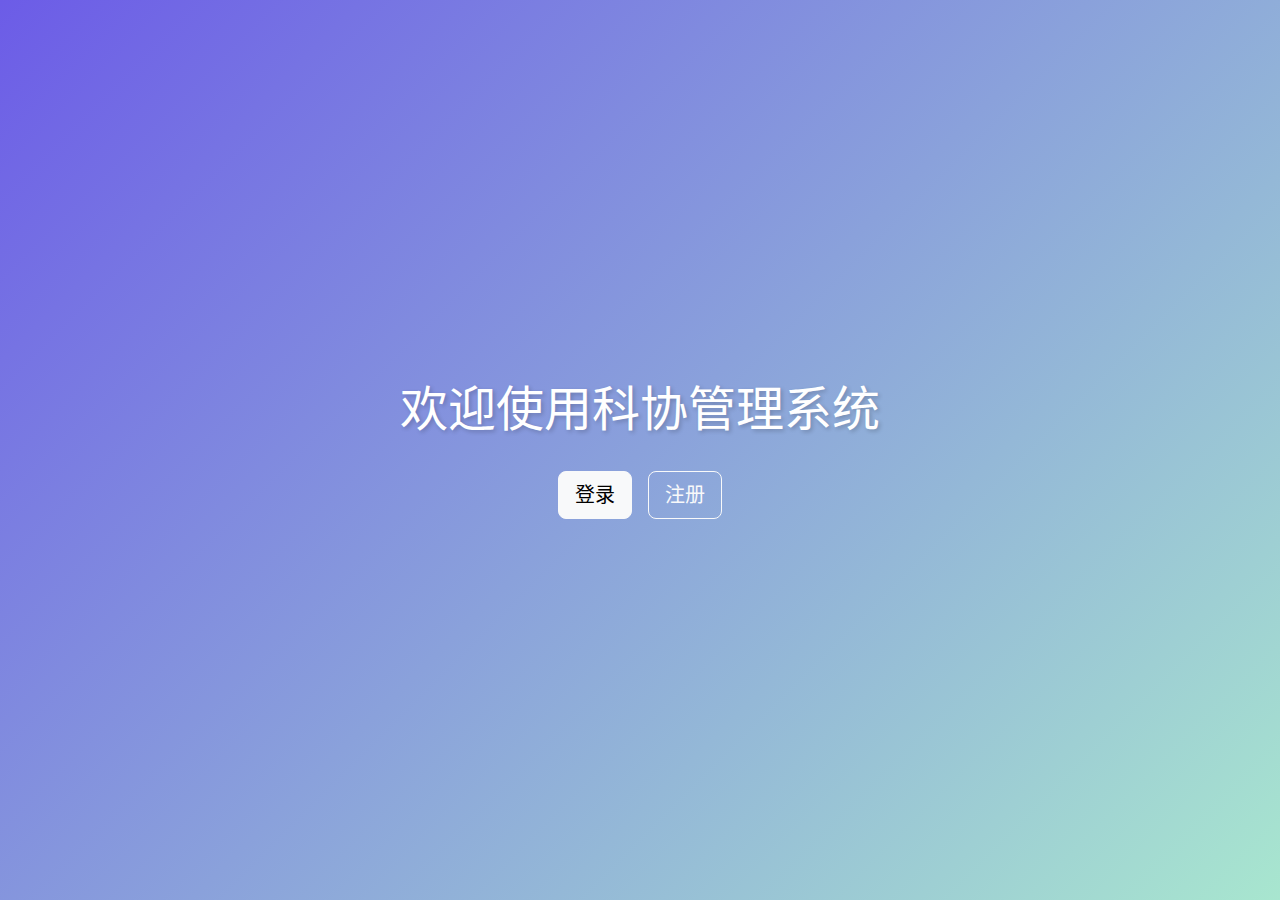
<file: kexiemanage/index.html>
<!DOCTYPE html>
<html lang="zh-CN">
<head>
    <meta charset="UTF-8">
    <meta name="viewport" content="width=device-width, initial-scale=1.0">
    <title>科协管理系统</title>
    <link href="https://cdn.bootcdn.net/ajax/libs/bootstrap/5.3.1/css/bootstrap.min.css" rel="stylesheet">
    <style>
        .welcome-container {
            height: 100vh;
            display: flex;
            flex-direction: column;
            justify-content: center;
            align-items: center;
            background: linear-gradient(135deg, #6c5ce7, #a8e6cf);
        }
        .welcome-title {
            color: white;
            font-size: 3rem;
            margin-bottom: 2rem;
            text-shadow: 2px 2px 4px rgba(0,0,0,0.2);
        }
        .btn-container {
            display: flex;
            gap: 1rem;
        }
    </style>
</head>
<body>
    <div class="welcome-container">
        <h1 class="welcome-title">欢迎使用科协管理系统</h1>
        <div class="btn-container">
            <a href="login.html" class="btn btn-light btn-lg">登录</a>
            <a href="register.html" class="btn btn-outline-light btn-lg">注册</a>
        </div>
    </div>

    <script src="https://cdn.bootcdn.net/ajax/libs/bootstrap/5.3.1/js/bootstrap.bundle.min.js"></script>
    <script type="module" src="js/api.js"></script>
    <script>
        // 页面加载时检查登录状态
        document.addEventListener('DOMContentLoaded', async () => {
            try {
                const response = await fetch('http://localhost:8080/SA/api/WelcomeServlet', {
                    method: 'GET',
                    credentials: 'include' // 包含cookie
                });
                const result = await response.json();
                
                // 如果后端返回登录成功，直接跳转到dashboard页面
                if (result.state === 'ok' && result.code === '200' && result.data === '登录成功') {
                    window.location.href = 'dashboard.html';
                }
            } catch (error) {
                console.error('检查登录状态失败:', error);
                // 检查失败不做处理，保持在首页
            }
        });
    </script>
</body>
</html>
</file>
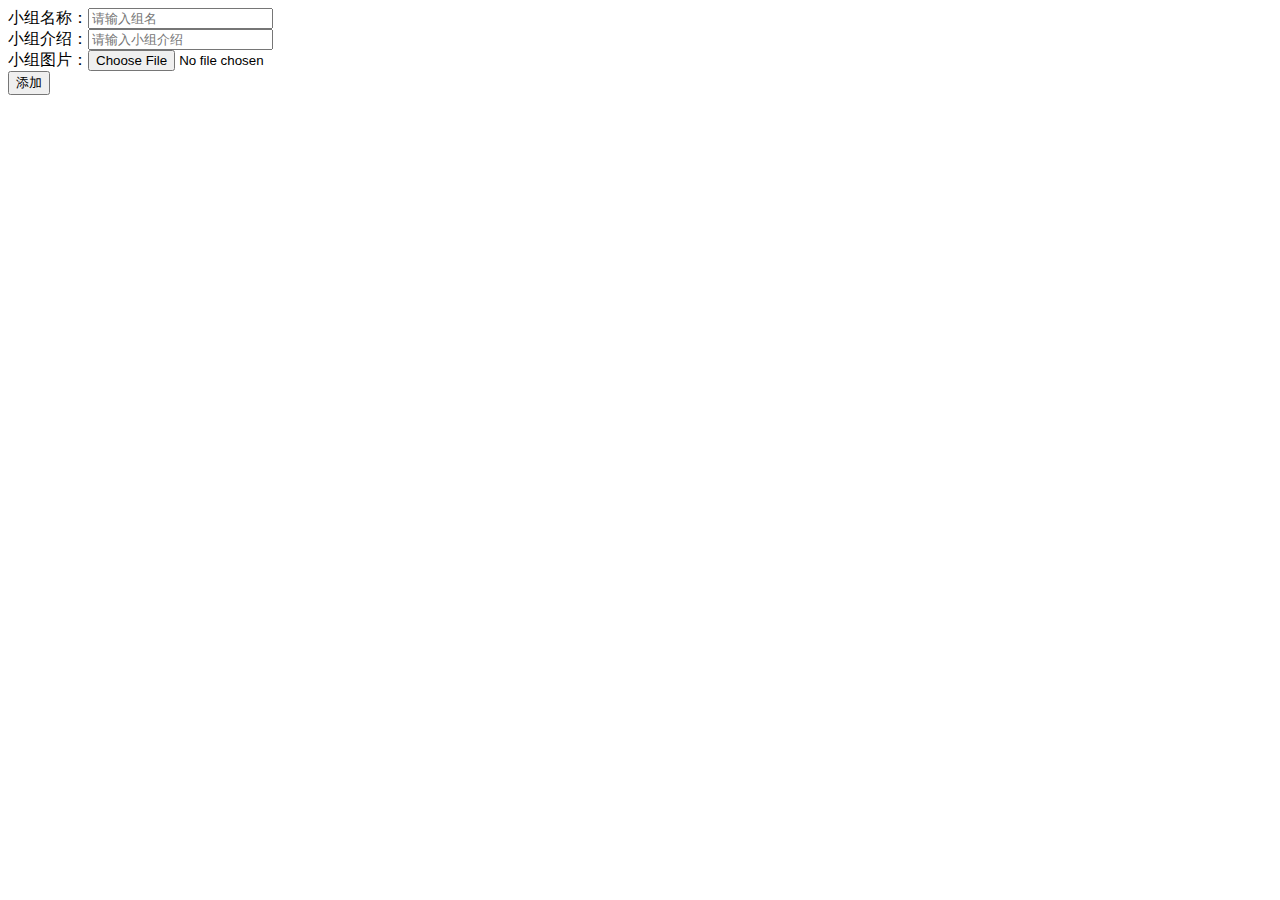
<file: kexiemanage/addgroup.html>
<!DOCTYPE html>
<html>
	<head>
		<meta charset="utf-8">
		<title></title>
		<script src="js/jquery-3.3.1.min.js"></script>
	</head>
	<body>
		<form action="" method="post">
		    小组名称：<input type="text" name="gname" id="gname" placeholder="请输入组名">
		    <br>
		    小组介绍：<input type="text" name="introduce" id="introduce" placeholder="请输入小组介绍">
		    <br>
			小组图片：<input  type="file" name="image" id="image"/>
			<br />
			<input type="submit" value="添加"/>
		</form>
	</body>
</html>
</file>
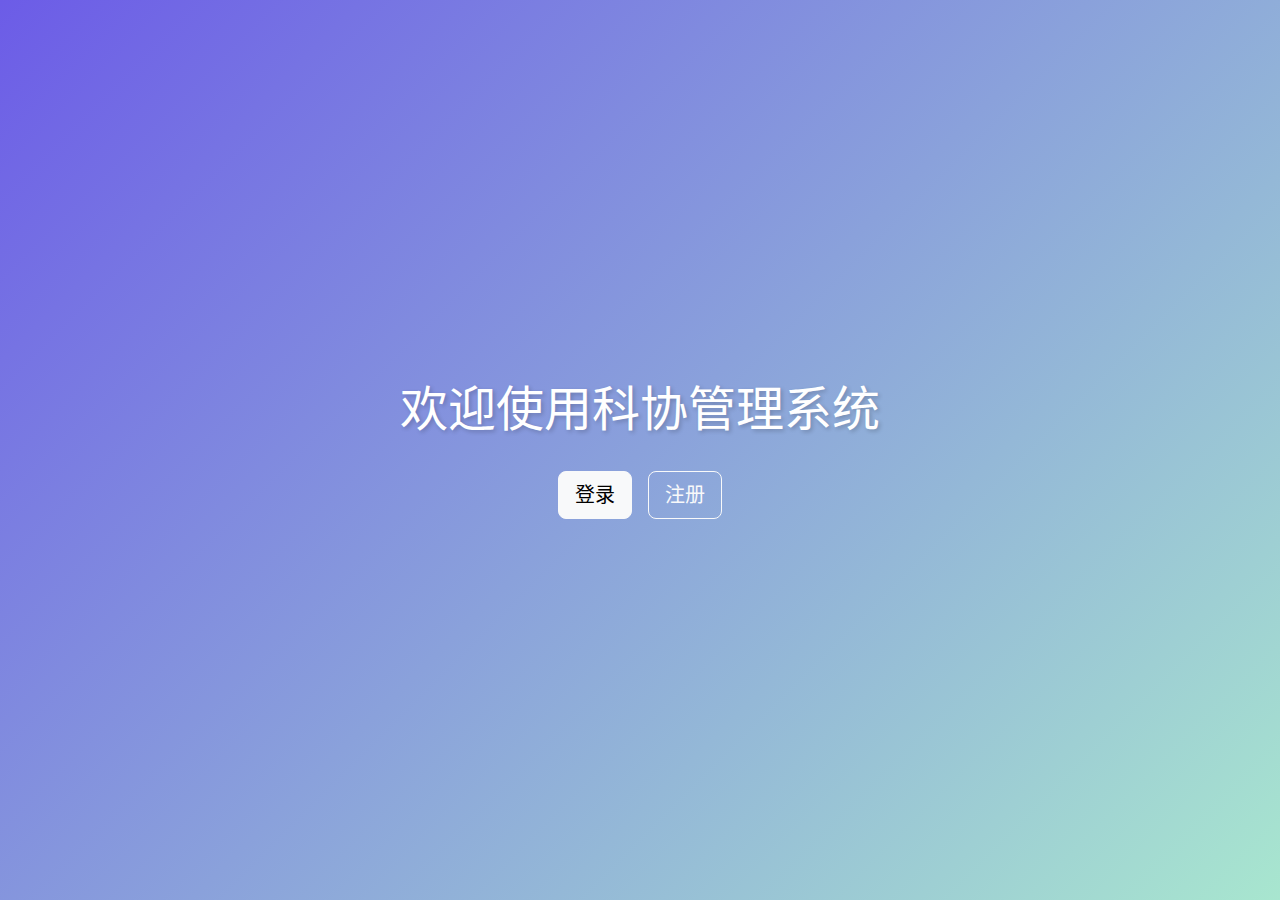
<file: kexiemanage/dashboard.html>
<!DOCTYPE html>
<html lang="zh-CN">
<head>
    <meta charset="UTF-8">
    <meta name="viewport" content="width=device-width, initial-scale=1.0">
    <title>仪表盘 - 科协管理系统</title>
    <link href="https://cdn.bootcdn.net/ajax/libs/bootstrap/5.3.1/css/bootstrap.min.css" rel="stylesheet">
    <link href="https://cdn.bootcdn.net/ajax/libs/font-awesome/6.0.0-beta3/css/all.min.css" rel="stylesheet">
    <link href="css/purple-theme.css" rel="stylesheet">
    <style>
        .table-actions {
            white-space: nowrap;
        }
        .modal-backdrop {
            z-index: 1040;
        }
        .modal {
            z-index: 1050;
        }
    </style>
</head>
<body>
    <div class="container-fluid">
        <div class="row">
            <!-- 侧边栏 -->
            <div class="col-md-2 sidebar">
                <h3 class="mb-4"><i class="fas fa-cogs me-2"></i>科协管理系统</h3>
                <div class="nav flex-column">
                    <a href="#" class="nav-link active" data-page="groups">
                        <i class="fas fa-users-cog me-2"></i>小组管理
                    </a>
                    <a href="#" class="nav-link" data-page="members">
                        <i class="fas fa-user-friends me-2"></i>所有成员
                    </a>
                    <a href="#" class="nav-link" id="logoutBtn">
                        <i class="fas fa-sign-out-alt me-2"></i>退出登录
                    </a>
                </div>
            </div>

            <!-- 主要内容区域 -->
            <div class="col-md-10 content">
                <!-- 小组列表页面 -->
                <div id="groupsListPage">
                    <div class="d-flex justify-content-between align-items-center mb-4">
                        <h2><i class="fas fa-users-cog me-2"></i>小组管理</h2>
                        <button class="btn btn-primary" data-bs-toggle="modal" data-bs-target="#addGroupModal">
                            <i class="fas fa-plus me-1"></i> 添加小组
                        </button>
                    </div>
                    <div class="card">
                        <div class="card-body p-0">
                            <div class="table-responsive">
                                <table class="table table-striped mb-0">
                                    <thead>
                                        <tr>
                                            <th>ID</th>
                                            <th>小组名称</th>
                                            <th>创建时间</th>
                                            <th>操作</th>
                                        </tr>
                                    </thead>
                                    <tbody id="groupsTableBody"></tbody>
                                </table>
                            </div>
                        </div>
                    </div>
                </div>

                <!-- 小组详情页面 -->
                <div id="groupDetailPage" style="display: none;">
                    <button class="btn btn-secondary back-button" id="backToGroups">
                        <i class="fas fa-arrow-left me-1"></i> 返回小组列表
                    </button>
                    <div class="d-flex justify-content-between align-items-center mb-4">
                        <h2 id="groupDetailTitle"><i class="fas fa-info-circle me-2"></i>小组详情</h2>
                        <button class="btn btn-primary" data-bs-toggle="modal" data-bs-target="#addMemberModal">
                            <i class="fas fa-user-plus me-1"></i> 添加成员
                        </button>
                    </div>
                    <!-- 小组介绍区域 -->
                    <div class="card mb-4">
                        <div class="card-header">
                            <h5 class="mb-0"><i class="fas fa-book me-2"></i>小组介绍</h5>
                        </div>
                        <div class="card-body">
                            <p id="groupIntroduceText" class="mb-0">暂无介绍</p>
                        </div>
                    </div>
                    <!-- 小组成员表格 -->
                    <h4 class="mb-3"><i class="fas fa-users me-2"></i>小组成员</h4>
                    <div class="card">
                        <div class="card-body p-0">
                            <div class="table-responsive">
                                <table class="table table-striped mb-0">
                                    <thead>
                                        <tr>
                                            <th>ID</th>
                                            <th>姓名</th>
                                            <th>性别</th>
                                            <th>学号</th>
                                            <th>职位</th>
                                            <th>操作</th>
                                        </tr>
                                    </thead>
                                    <tbody id="groupMembersTableBody"></tbody>
                                </table>
                            </div>
                        </div>
                    </div>
                </div>

                <!-- 所有成员页面 -->
                <div id="allMembersPage" style="display: none;">
                    <div class="d-flex justify-content-between align-items-center mb-4">
                        <h2><i class="fas fa-user-friends me-2"></i>所有成员</h2>
                        <button class="btn btn-primary" data-bs-toggle="modal" data-bs-target="#addAllMemberModal">
                            <i class="fas fa-user-plus me-1"></i> 添加成员
                        </button>
                    </div>
                    <div class="card">
                        <div class="card-body p-0">
                            <div class="table-responsive">
                                <table class="table table-striped mb-0">
                                    <thead>
                                        <tr>
                                            <th>ID</th>
                                            <th>姓名</th>
                                            <th>所属小组</th>
                                            <th>性别</th>
                                            <th>学号</th>
                                            <th>职位</th>
                                            <th>操作</th>
                                        </tr>
                                    </thead>
                                    <tbody id="allMembersTableBody"></tbody>
                                </table>
                            </div>
                        </div>
                    </div>
                    <div class="d-flex justify-content-end mt-3">
                        <button class="btn btn-outline-secondary me-2" id="sortOriginal">
                            <i class="fas fa-sort me-1"></i> 原序
                        </button>
                        <button class="btn btn-outline-secondary me-2" id="sortAsc">
                            <i class="fas fa-sort-amount-up-alt me-1"></i> 升序
                        </button>
                        <button class="btn btn-outline-secondary" id="sortDesc">
                            <i class="fas fa-sort-amount-down-alt me-1"></i> 降序
                        </button>
                    </div>
                </div>
            </div>
        </div>
    </div>

    <!-- 添加小组模态框 -->
    <div class="modal fade" id="addGroupModal" tabindex="-1" aria-labelledby="addGroupModalLabel" aria-hidden="true">
        <div class="modal-dialog">
            <div class="modal-content">
                <div class="modal-header">
                    <h5 class="modal-title" id="addGroupModalLabel"><i class="fas fa-users-cog me-2"></i>添加小组</h5>
                    <button type="button" class="btn-close" data-bs-dismiss="modal" aria-label="Close"></button>
                </div>
                <div class="modal-body">
                    <form id="addGroupForm">
                        <div class="mb-3">
                            <label for="groupName" class="form-label"><i class="fas fa-tag me-1"></i>小组名称</label>
                            <input type="text" class="form-control" id="groupName" required placeholder="请输入小组名称">
                        </div>
                        <div class="mb-3">
                            <label for="groupIntroduce" class="form-label"><i class="fas fa-info-circle me-1"></i>小组介绍</label>
                            <textarea class="form-control" id="groupIntroduce" rows="3" placeholder="请输入小组介绍"></textarea>
                        </div>
                    </form>
                </div>
                <div class="modal-footer">
                    <button type="button" class="btn btn-outline-secondary" data-bs-dismiss="modal"><i class="fas fa-times me-1"></i>取消</button>
                    <button type="button" class="btn btn-primary" id="submitAddGroup"><i class="fas fa-save me-1"></i>确定</button>
                </div>
            </div>
        </div>
    </div>

    <!-- 添加成员模态框 -->
    <div class="modal fade" id="addMemberModal" tabindex="-1" aria-labelledby="addMemberModalLabel" aria-hidden="true">
        <div class="modal-dialog">
            <div class="modal-content">
                <div class="modal-header">
                    <h5 class="modal-title" id="addMemberModalLabel"><i class="fas fa-user-plus me-2"></i>添加成员</h5>
                    <button type="button" class="btn-close" data-bs-dismiss="modal" aria-label="Close"></button>
                </div>
                <div class="modal-body">
                    <form id="addMemberForm">
                        <div class="mb-3">
                            <label for="memberName" class="form-label"><i class="fas fa-user me-1"></i>姓名</label>
                            <input type="text" class="form-control" id="memberName" required placeholder="请输入成员姓名">
                        </div>
                        <div class="mb-3">
                            <label for="memberGender" class="form-label"><i class="fas fa-venus-mars me-1"></i>性别</label>
                            <select class="form-select" id="memberGender" required>
                                <option value="" disabled selected>请选择性别</option>
                                <option value="男">男</option>
                                <option value="女">女</option>
                            </select>
                        </div>
                        <div class="mb-3">
                            <label for="memberNumber" class="form-label"><i class="fas fa-id-card me-1"></i>学号</label>
                            <input type="text" class="form-control" id="memberNumber" placeholder="请输入学号">
                        </div>
                        <div class="mb-3">
                            <label for="memberWork" class="form-label"><i class="fas fa-briefcase me-1"></i>职位</label>
                            <input type="text" class="form-control" id="memberWork" value="成员" placeholder="请输入职位">
                        </div>
                    </form>
                </div>
                <div class="modal-footer">
                    <button type="button" class="btn btn-outline-secondary" data-bs-dismiss="modal"><i class="fas fa-times me-1"></i>取消</button>
                    <button type="button" class="btn btn-primary" id="submitAddMember"><i class="fas fa-save me-1"></i>确定</button>
                </div>
            </div>
        </div>
    </div>
    
    <!-- 编辑小组模态框 -->
    <div class="modal fade" id="editGroupModal" tabindex="-1" aria-labelledby="editGroupModalLabel" aria-hidden="true">
        <div class="modal-dialog">
            <div class="modal-content">
                <div class="modal-header">
                    <h5 class="modal-title" id="editGroupModalLabel"><i class="fas fa-edit me-2"></i>编辑小组</h5>
                    <button type="button" class="btn-close" data-bs-dismiss="modal" aria-label="Close"></button>
                </div>
                <div class="modal-body">
                    <form id="editGroupForm">
                        <input type="hidden" id="editGroupId">
                        <div class="mb-3">
                            <label for="editGroupName" class="form-label"><i class="fas fa-tag me-1"></i>小组名称</label>
                            <input type="text" class="form-control" id="editGroupName" required placeholder="请输入小组名称">
                        </div>
                        <div class="mb-3">
                            <label for="editGroupIntroduce" class="form-label"><i class="fas fa-info-circle me-1"></i>小组介绍</label>
                            <textarea class="form-control" id="editGroupIntroduce" rows="3" placeholder="请输入小组介绍"></textarea>
                        </div>
                    </form>
                </div>
                <div class="modal-footer">
                    <button type="button" class="btn btn-outline-secondary" data-bs-dismiss="modal"><i class="fas fa-times me-1"></i>取消</button>
                    <button type="button" class="btn btn-primary" id="submitEditGroup"><i class="fas fa-save me-1"></i>确定</button>
                </div>
            </div>
        </div>
    </div>
    
    <!-- 编辑成员模态框 -->
    <div class="modal fade" id="editMemberModal" tabindex="-1" aria-labelledby="editMemberModalLabel" aria-hidden="true">
        <div class="modal-dialog">
            <div class="modal-content">
                <div class="modal-header">
                    <h5 class="modal-title" id="editMemberModalLabel"><i class="fas fa-user-edit me-2"></i>编辑成员</h5>
                    <button type="button" class="btn-close" data-bs-dismiss="modal" aria-label="Close"></button>
                </div>
                <div class="modal-body">
                    <form id="editMemberForm">
                        <input type="hidden" id="editMemberId">
                        <div class="mb-3">
                            <label for="editMemberName" class="form-label"><i class="fas fa-user me-1"></i>姓名</label>
                            <input type="text" class="form-control" id="editMemberName" required placeholder="请输入成员姓名">
                        </div>
                        <div class="mb-3">
                            <label for="editMemberGroupId" class="form-label"><i class="fas fa-users me-1"></i>小组编号</label>
                            <input type="number" class="form-control" id="editMemberGroupId" required placeholder="请输入小组编号">
                            <div class="form-text">请输入正确的小组编号，可在小组管理页面查看</div>
                        </div>
                        <div class="mb-3">
                            <label for="editMemberGender" class="form-label"><i class="fas fa-venus-mars me-1"></i>性别</label>
                            <select class="form-select" id="editMemberGender" required>
                                <option value="" disabled>请选择性别</option>
                                <option value="男">男</option>
                                <option value="女">女</option>
                            </select>
                        </div>
                        <div class="mb-3">
                            <label for="editMemberNumber" class="form-label"><i class="fas fa-id-card me-1"></i>学号</label>
                            <input type="text" class="form-control" id="editMemberNumber" placeholder="请输入学号">
                        </div>
                        <div class="mb-3">
                            <label for="editMemberWork" class="form-label"><i class="fas fa-briefcase me-1"></i>职位</label>
                            <input type="text" class="form-control" id="editMemberWork" placeholder="请输入职位">
                        </div>
                    </form>
                </div>
                <div class="modal-footer">
                    <button type="button" class="btn btn-outline-secondary" data-bs-dismiss="modal"><i class="fas fa-times me-1"></i>取消</button>
                    <button type="button" class="btn btn-primary" id="submitEditMember"><i class="fas fa-save me-1"></i>确定</button>
                </div>
            </div>
        </div>
    </div>

    <!-- 添加所有成员模态框 -->
    <div class="modal fade" id="addAllMemberModal" tabindex="-1" aria-labelledby="addAllMemberModalLabel" aria-hidden="true">
        <div class="modal-dialog">
            <div class="modal-content">
                <div class="modal-header">
                    <h5 class="modal-title" id="addAllMemberModalLabel"><i class="fas fa-user-plus me-2"></i>添加成员</h5>
                    <button type="button" class="btn-close" data-bs-dismiss="modal" aria-label="Close"></button>
                </div>
                <div class="modal-body">
                    <form id="addAllMemberForm">
                        <div class="mb-3">
                            <label for="allMemberName" class="form-label"><i class="fas fa-user me-1"></i>姓名</label>
                            <input type="text" class="form-control" id="allMemberName" required placeholder="请输入成员姓名">
                        </div>
                        <div class="mb-3">
                            <label for="allMemberGender" class="form-label"><i class="fas fa-venus-mars me-1"></i>性别</label>
                            <select class="form-select" id="allMemberGender" required>
                                <option value="" disabled selected>请选择性别</option>
                                <option value="男">男</option>
                                <option value="女">女</option>
                            </select>
                        </div>
                        <div class="mb-3">
                            <label for="allMemberNumber" class="form-label"><i class="fas fa-id-card me-1"></i>学号</label>
                            <input type="text" class="form-control" id="allMemberNumber" placeholder="请输入学号">
                        </div>
                        <div class="mb-3">
                            <label for="allMemberWork" class="form-label"><i class="fas fa-briefcase me-1"></i>职位</label>
                            <input type="text" class="form-control" id="allMemberWork" value="成员" placeholder="请输入职位">
                        </div>
                        <div class="mb-3">
                            <label for="allMemberGroupId" class="form-label"><i class="fas fa-users me-1"></i>小组编号</label>
                            <input type="number" class="form-control" id="allMemberGroupId" required placeholder="请输入小组编号">
                            <div class="form-text">请输入正确的小组编号，可在小组管理页面查看</div>
                        </div>
                    </form>
                </div>
                <div class="modal-footer">
                    <button type="button" class="btn btn-outline-secondary" data-bs-dismiss="modal"><i class="fas fa-times me-1"></i>取消</button>
                    <button type="button" class="btn btn-primary" id="submitAddAllMember"><i class="fas fa-save me-1"></i>确定</button>
                </div>
            </div>
        </div>
    </div>

    <script src="https://cdn.bootcdn.net/ajax/libs/bootstrap/5.3.1/js/bootstrap.bundle.min.js"></script>
    <script src="js/api.js"></script>
    <script src="js/dashboard.js"></script>
</body>
</html>
</file>
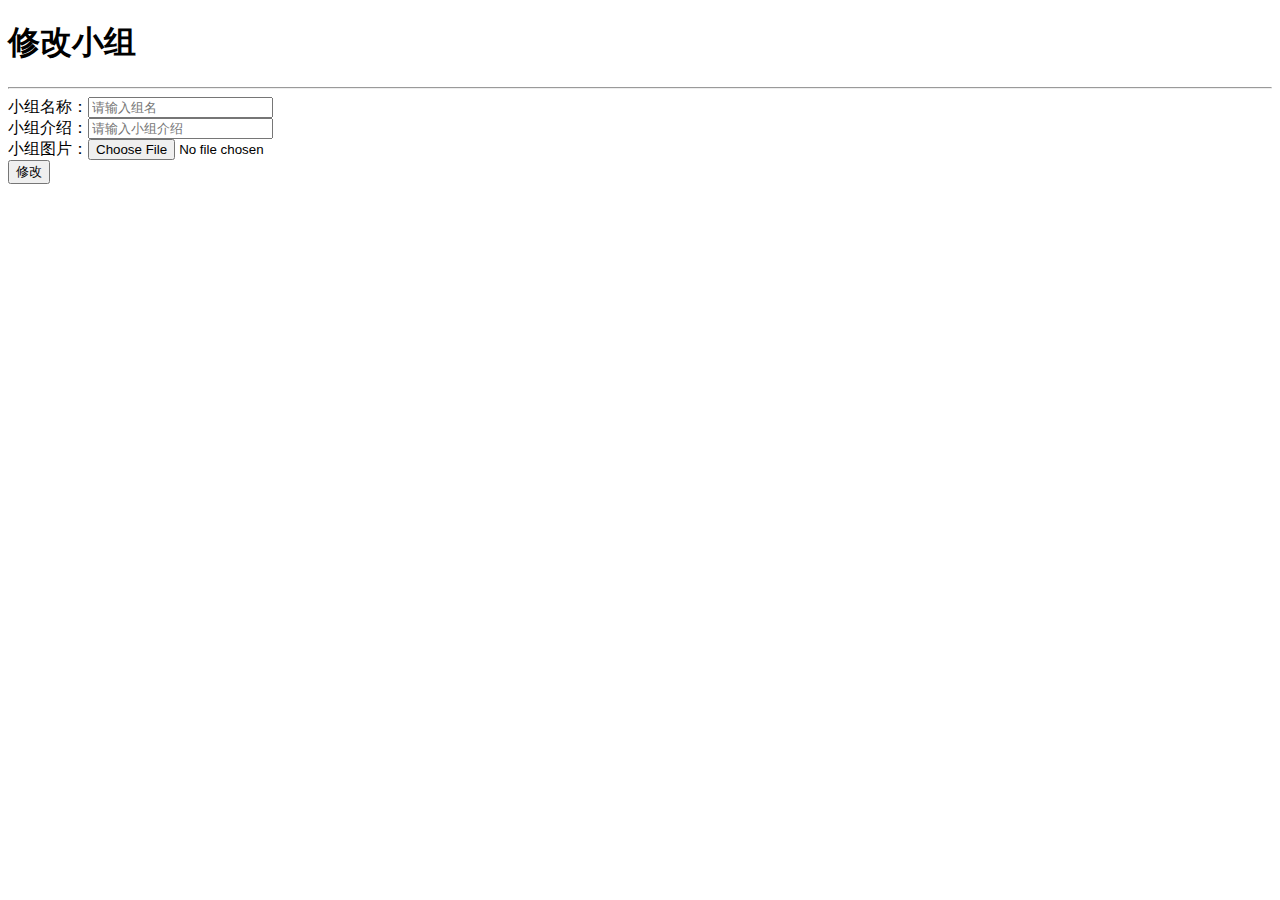
<file: kexiemanage/edit.html>
<!DOCTYPE html>
<html>
	<head>
		<meta charset="utf-8">
		<title></title>
		<script src="js/jquery-3.3.1.min.js"></script>
	</head>
	<body>
		<h1>修改小组</h1><hr />
		<form action="" method="post">
		    小组名称：<input type="text" name="gname" id="gname" placeholder="请输入组名">
		    <br>
		    小组介绍：<input type="text" name="introduce" id="introduce" placeholder="请输入小组介绍">
		    <br>
			小组图片：<input  type="file" name="image" id="image"/>
			<br />
			<input type="submit" value="修改"/>
		</form>
	</body>
</html>
</file>
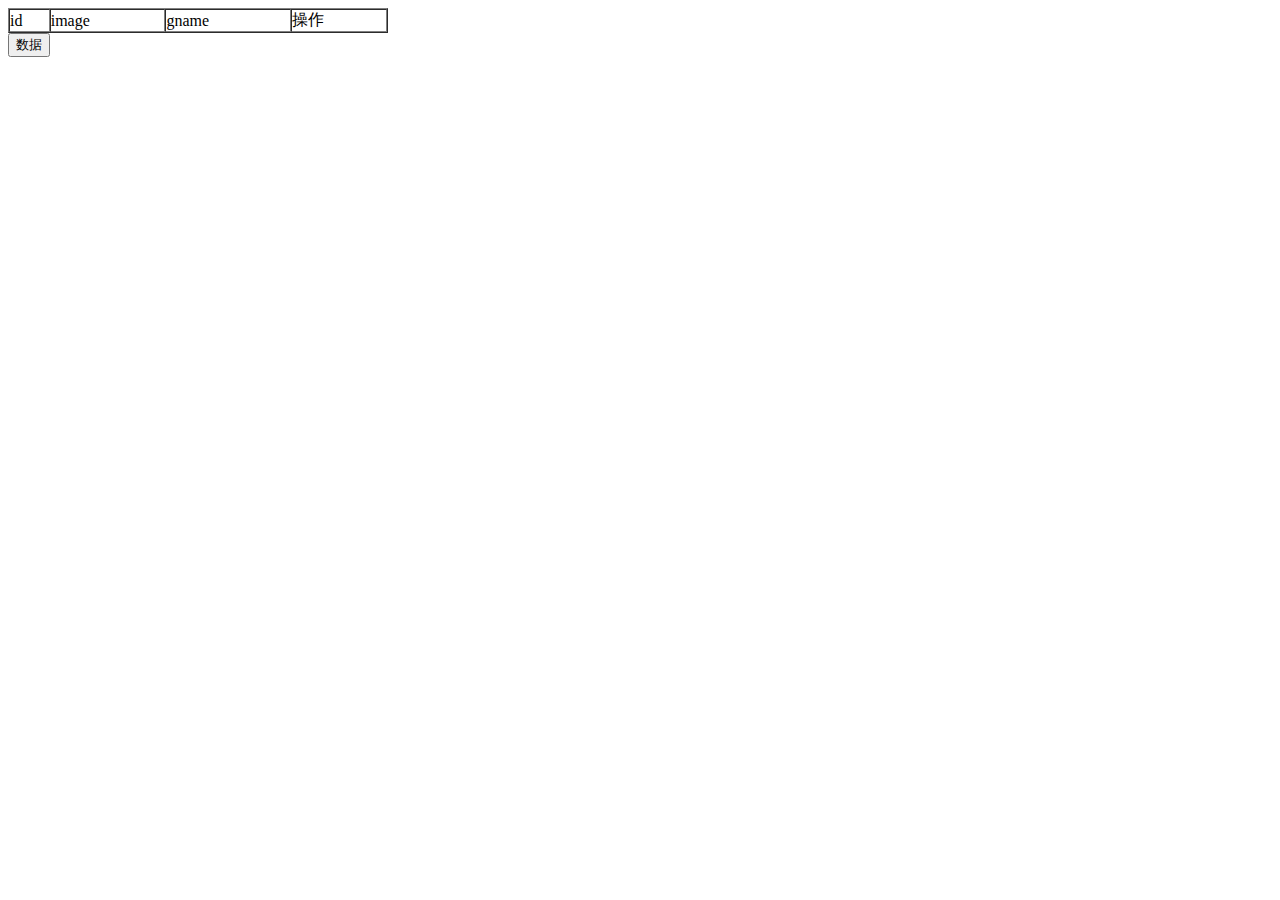
<file: kexiemanage/grouplist.html>
<!DOCTYPE html>
<html>
	<head>
		<meta charset="utf-8">
		<title></title>
	</head>
	<body>
		<table width="380px"  border="1px" cellspacing="0" cellpadding="0">
			<thead>
				<tr>
					<td>id</td>
					<td>image</td>
					<td>gname</td>
					<td>操作</td>
				</tr>
			</thead>
			<tbody id="groups">
			</tbody>
		</table>
		<button id="btn">数据</button>
		<script src="js/jquery-3.3.1.min.js"></script>
		<script>
			var container = document.getElementById("groups");
			var btn = document.getElementById("btn");
			console.log(container);
			console.log(btn);
			
			btn.addEventListener("click",function(){
				var ourRequest = new XMLHttpRequest();
				ourRequest.open('GET','http://localhost:8080/SA/AllGroups/list');
				ourRequest.send();
				console.log(ourRequest.responseText);
				ourRequest.onload = function(){
					if (ourRequest.status >= 200 && ourRequest.status <400){
						console.log("true");
						var ourData = JSON.parse(ourRequest.responseText);
						renderHTML(ourData.data);
					}else{
						console.log("error");
					}
				};
			});
			
			
			function renderHTML(data){
				var html="";
				for (i=0;i<data.length;i++){
					html+=`<tr>
						<td>${data[i].id}</td>
						<td>null<td>
						<td>${data[i].name}</td>
						<td><a href="javascript:void(0);" })">delete</a>
						<a href="javascript:void(0);" ">edit</a></td>
					</tr>`;
				}
				console.log(html);
				container.innerHTML = html;
			}
				
		</script>
	</body>
</html>
</file>
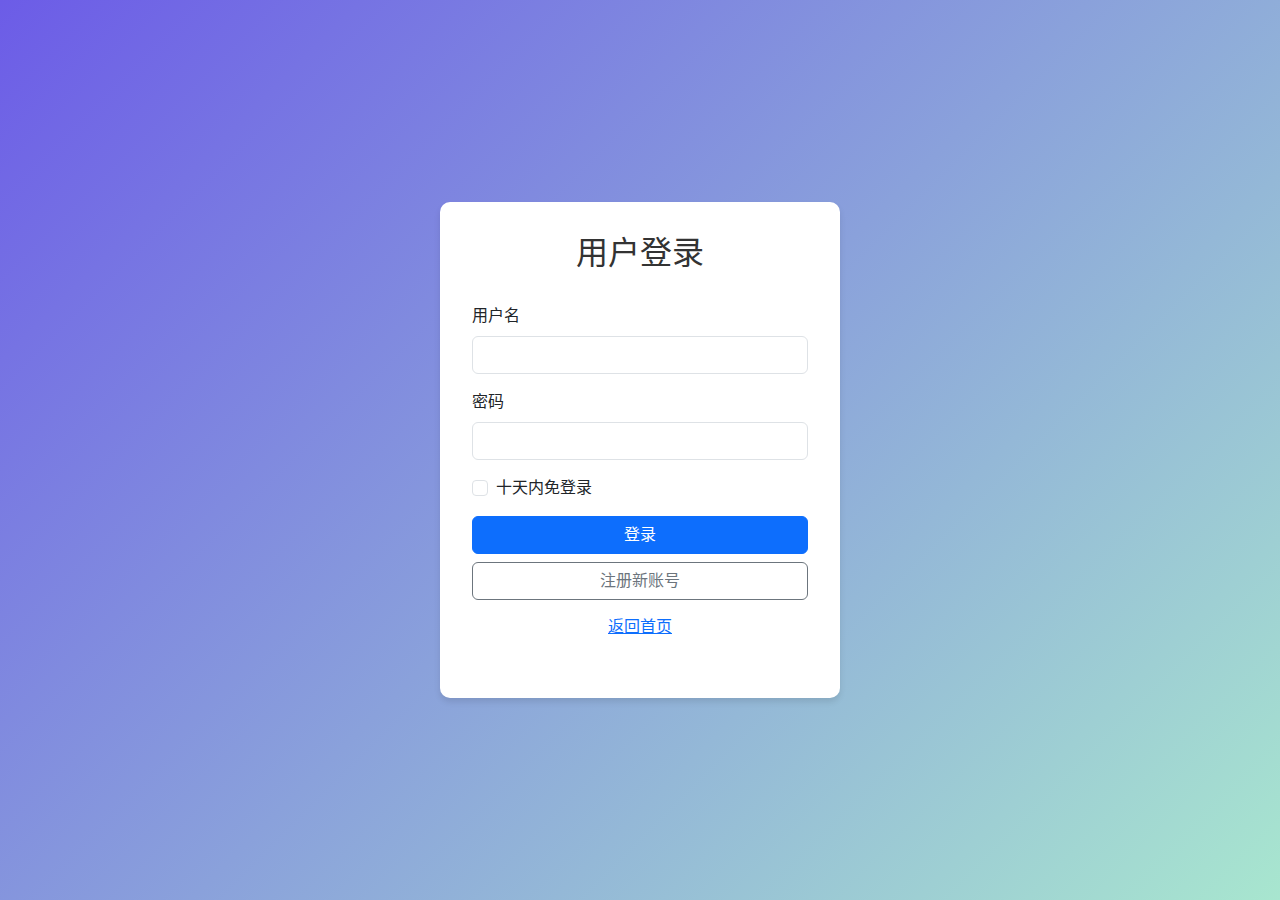
<file: kexiemanage/login.html>
<!DOCTYPE html>
<html lang="zh-CN">
<head>
    <meta charset="UTF-8">
    <meta name="viewport" content="width=device-width, initial-scale=1.0">
    <title>登录 - 科协管理系统</title>
    <link href="https://cdn.bootcdn.net/ajax/libs/bootstrap/5.3.1/css/bootstrap.min.css" rel="stylesheet">
    <style>
        .login-container {
            height: 100vh;
            display: flex;
            justify-content: center;
            align-items: center;
            background: linear-gradient(135deg, #6c5ce7, #a8e6cf);
        }
        .login-card {
            background: white;
            padding: 2rem;
            border-radius: 10px;
            box-shadow: 0 4px 6px rgba(0, 0, 0, 0.1);
            width: 100%;
            max-width: 400px;
        }
        .login-title {
            text-align: center;
            margin-bottom: 2rem;
            color: #333;
        }
        .form-group {
            margin-bottom: 1rem;
        }
        #message {
            margin-top: 1rem;
        }
        .message-success {
            color: #198754;
        }
        .message-error {
            color: #dc3545;
        }
        .message-info {
            color: #0dcaf0;
        }
        .action-buttons {
            margin-top: 1rem;
            display: none;
        }
    </style>
</head>
<body>
    <div class="login-container">
        <div class="login-card">
            <h2 class="login-title">用户登录</h2>
            <form id="loginForm">
                <div class="form-group">
                    <label for="username" class="form-label">用户名</label>
                    <input type="text" class="form-control" id="username" name="username" required>
                </div>
                <div class="form-group">
                    <label for="password" class="form-label">密码</label>
                    <input type="password" class="form-control" id="password" name="password" required>
                </div>
                <div class="form-check mb-3">
                    <input class="form-check-input" type="checkbox" id="rememberMe">
                    <label class="form-check-label" for="rememberMe">十天内免登录</label>
                </div>
                <div class="d-grid gap-2">
                    <button type="submit" class="btn btn-primary">登录</button>
                    <a href="register.html" class="btn btn-outline-secondary">注册新账号</a>
                    <a href="index.html" class="btn btn-link">返回首页</a>
                </div>
            </form>
            
            <div class="action-buttons" id="actionButtons">
                <button onclick="getAllGroups()" class="btn btn-success">获取所有小组</button>
                <button onclick="getGroupMembers()" class="btn btn-info">获取小组成员</button>
                <button onclick="logout()" class="btn btn-danger">登出</button>
            </div>
            <div id="groupsTableContainer" style="margin-top: 20px;"></div>
            
            <div id="message" class="mt-3"></div>
        </div>
    </div>

    <script src="https://cdn.bootcdn.net/ajax/libs/bootstrap/5.3.1/js/bootstrap.bundle.min.js"></script>
    <script src="js/api.js"></script>
    <script src="js/login.js"></script>
</body>
</html>
</file>
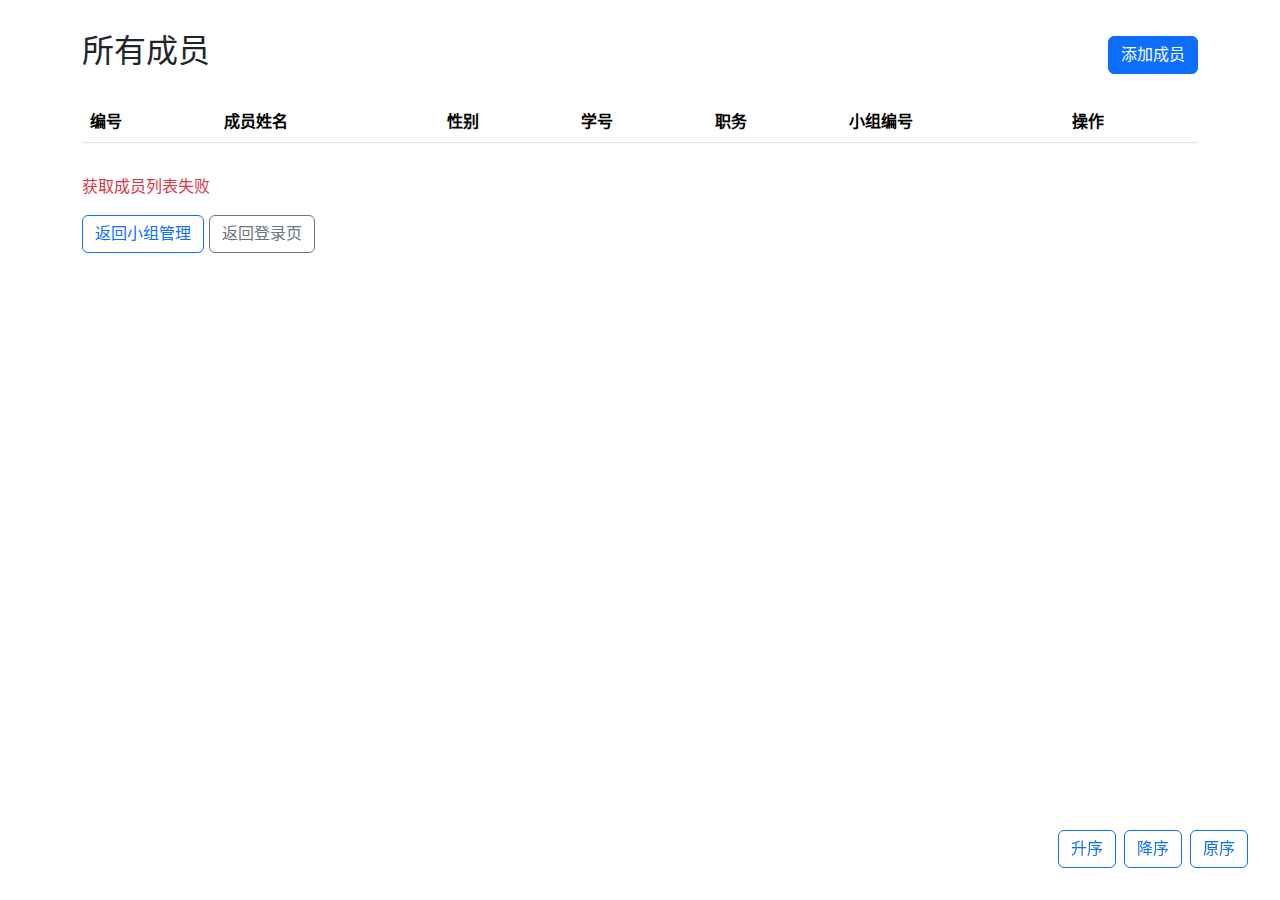
<file: kexiemanage/member-management.html>
<!DOCTYPE html>
<html lang="zh-CN">
<head>
    <meta charset="UTF-8">
    <meta name="viewport" content="width=device-width, initial-scale=1.0">
    <title>所有成员 - 科协管理系统</title>
    <link href="https://cdn.bootcdn.net/ajax/libs/bootstrap/5.3.1/css/bootstrap.min.css" rel="stylesheet">
    <style>
        .container {
            padding-top: 2rem;
            padding-bottom: 2rem;
        }
        .header {
            display: flex;
            justify-content: space-between;
            align-items: center;
            margin-bottom: 1.5rem;
        }
        #message {
            margin-top: 1rem;
        }
        .message-success {
            color: #198754;
        }
        .message-error {
            color: #dc3545;
        }
        .message-info {
            color: #0dcaf0;
        }
        .action-buttons {
            display: flex;
            gap: 0.5rem;
        }
        .sort-buttons {
            position: fixed;
            bottom: 2rem;
            right: 2rem;
            display: flex;
            gap: 0.5rem;
        }
    </style>
</head>
<body>
    <div class="container">
        <div class="header">
            <h2>所有成员</h2>
            <button type="button" class="btn btn-primary" data-bs-toggle="modal" data-bs-target="#addMemberModal">添加成员</button>
        </div>
        
        <div class="table-responsive">
            <table class="table table-striped table-hover">
                <thead>
                    <tr>
                        <th>编号</th>
                        <th>成员姓名</th>
                        <th>性别</th>
                        <th>学号</th>
                        <th>职务</th>
                        <th>小组编号</th>
                        <th>操作</th>
                    </tr>
                </thead>
                <tbody id="memberTableBody">
                    <!-- 成员数据将通过JavaScript动态加载 -->
                </tbody>
            </table>
        </div>
        
        <div id="message" class="mt-3"></div>
        
        <div class="mt-3">
            <a href="dashboard.html" class="btn btn-outline-primary">返回小组管理</a>
            <a href="login.html" class="btn btn-outline-secondary">返回登录页</a>
        </div>
        
        <div class="sort-buttons">
            <button id="sortAscBtn" class="btn btn-outline-primary">升序</button>
            <button id="sortDescBtn" class="btn btn-outline-primary">降序</button>
            <button id="sortOrigBtn" class="btn btn-outline-primary">原序</button>
        </div>
    </div>
    
    <!-- 添加成员模态框 -->
    <div class="modal fade" id="addMemberModal" tabindex="-1" aria-labelledby="addMemberModalLabel" aria-hidden="true">
        <div class="modal-dialog">
            <div class="modal-content">
                <div class="modal-header">
                    <h5 class="modal-title" id="addMemberModalLabel">添加成员</h5>
                    <button type="button" class="btn-close" data-bs-dismiss="modal" aria-label="Close"></button>
                </div>
                <div class="modal-body">
                    <form id="addMemberForm">
                        <div class="mb-3">
                            <label for="memberName" class="form-label">成员姓名</label>
                            <input type="text" class="form-control" id="memberName" required>
                        </div>
                        <div class="mb-3">
                            <label for="memberGender" class="form-label">性别</label>
                            <select class="form-select" id="memberGender" required>
                                <option value="男">男</option>
                                <option value="女">女</option>
                            </select>
                        </div>
                        <div class="mb-3">
                            <label for="memberNumber" class="form-label">学号</label>
                            <input type="text" class="form-control" id="memberNumber" required>
                        </div>
                        <div class="mb-3">
                            <label for="memberWork" class="form-label">职务</label>
                            <input type="text" class="form-control" id="memberWork" required>
                        </div>
                        <div class="mb-3">
                            <label for="memberGroupId" class="form-label">小组编号</label>
                            <select class="form-select" id="memberGroupId" required>
                                <!-- 小组选项将通过JavaScript动态加载 -->
                            </select>
                        </div>
                    </form>
                </div>
                <div class="modal-footer">
                    <button type="button" class="btn btn-secondary" data-bs-dismiss="modal">取消</button>
                    <button type="button" class="btn btn-primary" id="confirmAddMember">确认</button>
                </div>
            </div>
        </div>
    </div>
    
    <!-- 修改成员模态框 -->
    <div class="modal fade" id="editMemberModal" tabindex="-1" aria-labelledby="editMemberModalLabel" aria-hidden="true">
        <div class="modal-dialog">
            <div class="modal-content">
                <div class="modal-header">
                    <h5 class="modal-title" id="editMemberModalLabel">修改成员</h5>
                    <button type="button" class="btn-close" data-bs-dismiss="modal" aria-label="Close"></button>
                </div>
                <div class="modal-body">
                    <form id="editMemberForm">
                        <input type="hidden" id="editMemberId">
                        <div class="mb-3">
                            <label for="editMemberName" class="form-label">成员姓名</label>
                            <input type="text" class="form-control" id="editMemberName" required>
                        </div>
                        <div class="mb-3">
                            <label for="editMemberGender" class="form-label">性别</label>
                            <select class="form-select" id="editMemberGender" required>
                                <option value="男">男</option>
                                <option value="女">女</option>
                            </select>
                        </div>
                        <div class="mb-3">
                            <label for="editMemberNumber" class="form-label">学号</label>
                            <input type="text" class="form-control" id="editMemberNumber" required>
                        </div>
                        <div class="mb-3">
                            <label for="editMemberWork" class="form-label">职务</label>
                            <input type="text" class="form-control" id="editMemberWork" required>
                        </div>
                        <div class="mb-3">
                            <label for="editMemberGroupId" class="form-label">小组编号</label>
                            <select class="form-select" id="editMemberGroupId" required>
                                <!-- 小组选项将通过JavaScript动态加载 -->
                            </select>
                        </div>
                    </form>
                </div>
                <div class="modal-footer">
                    <button type="button" class="btn btn-secondary" data-bs-dismiss="modal">取消</button>
                    <button type="button" class="btn btn-primary" id="confirmEditMember">确认</button>
                </div>
            </div>
        </div>
    </div>
    
    <!-- 删除成员确认模态框 -->
    <div class="modal fade" id="deleteMemberModal" tabindex="-1" aria-labelledby="deleteMemberModalLabel" aria-hidden="true">
        <div class="modal-dialog">
            <div class="modal-content">
                <div class="modal-header">
                    <h5 class="modal-title" id="deleteMemberModalLabel">删除成员</h5>
                    <button type="button" class="btn-close" data-bs-dismiss="modal" aria-label="Close"></button>
                </div>
                <div class="modal-body">
                    <p>确定要删除这个成员吗？此操作不可撤销。</p>
                    <input type="hidden" id="deleteMemberId">
                </div>
                <div class="modal-footer">
                    <button type="button" class="btn btn-secondary" data-bs-dismiss="modal">取消</button>
                    <button type="button" class="btn btn-danger" id="confirmDeleteMember">确认</button>
                </div>
            </div>
        </div>
    </div>

    <script src="https://cdn.bootcdn.net/ajax/libs/bootstrap/5.3.1/js/bootstrap.bundle.min.js"></script>
    <script src="js/api.js"></script>
    <script src="js/member-management.js"></script>
</body>
</html>
</file>
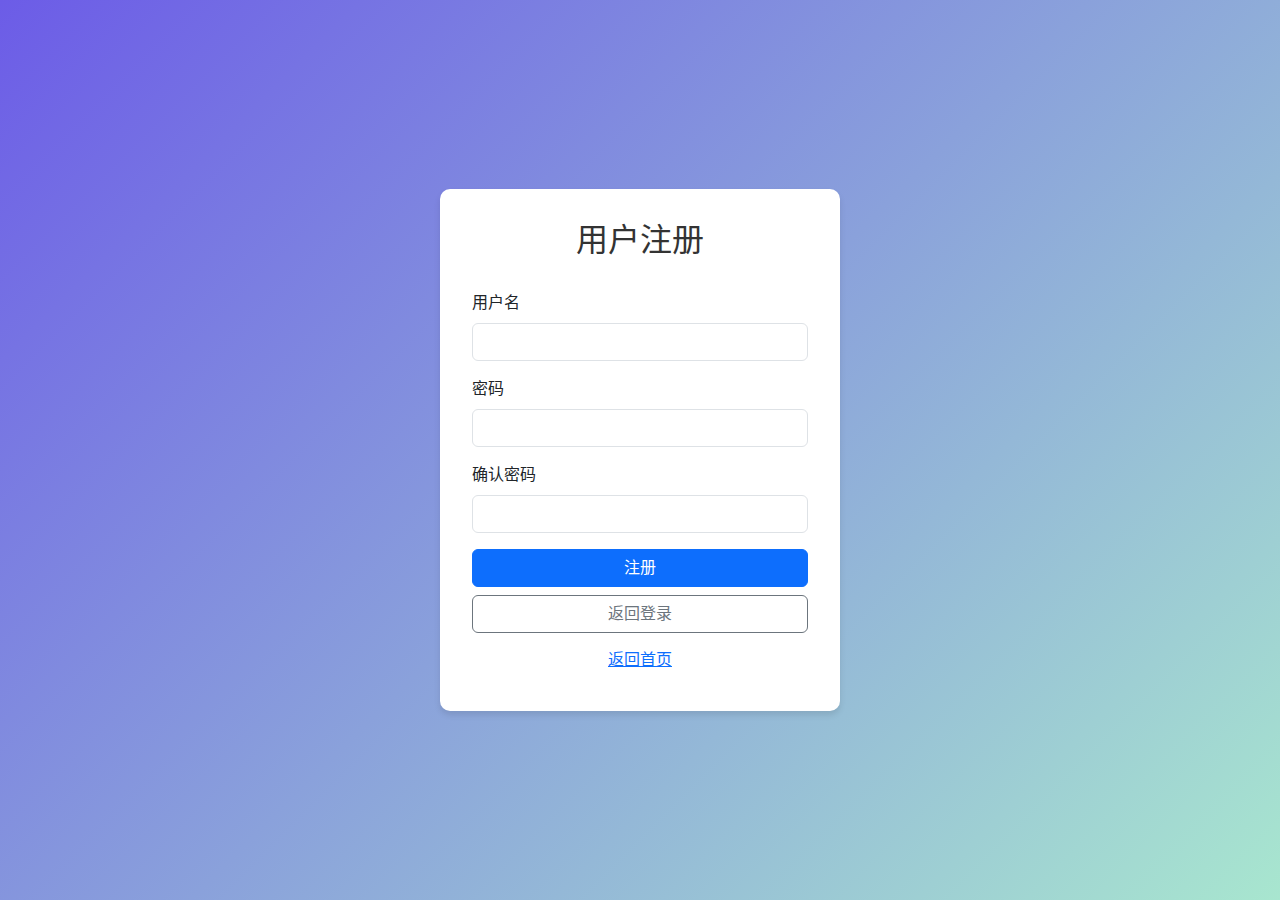
<file: kexiemanage/register.html>
<!DOCTYPE html>
<html lang="zh-CN">
<head>
    <meta charset="UTF-8">
    <meta name="viewport" content="width=device-width, initial-scale=1.0">
    <title>注册 - 科协管理系统</title>
    <link href="https://cdn.bootcdn.net/ajax/libs/bootstrap/5.3.1/css/bootstrap.min.css" rel="stylesheet">
    <style>
        .register-container {
            height: 100vh;
            display: flex;
            justify-content: center;
            align-items: center;
            background: linear-gradient(135deg, #6c5ce7, #a8e6cf);
        }
        .register-card {
            background: white;
            padding: 2rem;
            border-radius: 10px;
            box-shadow: 0 4px 6px rgba(0, 0, 0, 0.1);
            width: 100%;
            max-width: 400px;
        }
        .register-title {
            text-align: center;
            margin-bottom: 2rem;
            color: #333;
        }
        .form-group {
            margin-bottom: 1rem;
        }
        #errorMessage {
            display: none;
            margin-top: 1rem;
        }
    </style>
</head>
<body>
    <div class="register-container">
        <div class="register-card">
            <h2 class="register-title">用户注册</h2>
            <form id="registerForm">
                <div class="form-group">
                    <label for="username" class="form-label">用户名</label>
                    <input type="text" class="form-control" id="username" name="username" required>
                </div>
                <div class="form-group">
                    <label for="password" class="form-label">密码</label>
                    <input type="password" class="form-control" id="password" name="password" required>
                </div>
                <div class="form-group">
                    <label for="confirmPassword" class="form-label">确认密码</label>
                    <input type="password" class="form-control" id="confirmPassword" name="confirmPassword" required>
                </div>
                <div class="d-grid gap-2">
                    <button type="submit" class="btn btn-primary">注册</button>
                    <a href="login.html" class="btn btn-outline-secondary">返回登录</a>
                    <a href="index.html" class="btn btn-link">返回首页</a>
                </div>
                <div class="alert alert-danger" id="errorMessage" role="alert"></div>
            </form>
        </div>
    </div>

    <script src="https://cdn.bootcdn.net/ajax/libs/bootstrap/5.3.1/js/bootstrap.bundle.min.js"></script>
    <script type="module" src="js/api.js"></script>
    <script type="module" src="js/register.js"></script>
</body>
</html>
</file>
<file: kexiemanage/css/purple-theme.css>
/* 紫色主题 - 现代化视觉设计 */
:root {
    /* 主色调 */
    --primary-color: #6200EE; /* 谷歌 Material Design 紫 */
    --primary-light: rgba(98, 0, 238, 0.1);
    --primary-hover: #5000ca;
    --primary-active: #4600b5;
    
    /* 辅助色 */
    --accent-color: #00BCD4; /* 浅青色作为强调色 */
    --accent-light: rgba(0, 188, 212, 0.1);
    --danger-color: #f44336; /* 红色用于删除等危险操作 */
    --danger-light: rgba(244, 67, 54, 0.1);
    
    /* 中性色 */
    --bg-light: #fafafa;
    --bg-white: #ffffff;
    --border-color: #e0e0e0;
    --text-dark: #333333;
    --text-medium: #555555;
    --text-light: #757575;
    
    /* 间距系统 - 8px的倍数 */
    --spacing-xs: 4px;
    --spacing-sm: 8px;
    --spacing-md: 16px;
    --spacing-lg: 24px;
    --spacing-xl: 32px;
    
    /* 圆角 */
    --border-radius-sm: 4px;
    --border-radius-md: 8px;
    --border-radius-lg: 12px;
    
    /* 阴影 */
    --shadow-sm: 0 2px 4px rgba(0, 0, 0, 0.05);
    --shadow-md: 0 4px 8px rgba(0, 0, 0, 0.1);
    --shadow-lg: 0 8px 16px rgba(0, 0, 0, 0.1);
}

/* 全局样式 */
body {
    font-family: 'Segoe UI', 'Microsoft YaHei UI', -apple-system, BlinkMacSystemFont, sans-serif;
    color: var(--text-dark);
    line-height: 1.6;
    background-color: var(--bg-white);
}

/* 侧边栏样式 */
.sidebar {
    background-color: var(--bg-light);
    border-right: 1px solid var(--border-color);
    padding: var(--spacing-lg);
    min-height: 100vh;
}

.sidebar h3 {
    color: var(--primary-color);
    font-weight: 600;
    margin-bottom: var(--spacing-xl);
    letter-spacing: 0.5px;
}

.nav-link {
    color: var(--text-medium);
    padding: var(--spacing-md) var(--spacing-lg);
    margin-bottom: var(--spacing-sm);
    border-radius: var(--border-radius-md);
    transition: all 0.2s ease;
    position: relative;
    font-weight: 500;
}

.nav-link:hover {
    color: var(--primary-color);
    background-color: var(--primary-light);
}

.nav-link.active {
    background-color: var(--primary-color);
    color: white;
    font-weight: 600;
    box-shadow: var(--shadow-sm);
}

.nav-link.active::before {
    content: '';
    position: absolute;
    left: 0;
    top: 0;
    height: 100%;
    width: 4px;
    background-color: var(--accent-color);
    border-radius: 0 var(--border-radius-sm) var(--border-radius-sm) 0;
}

/* 内容区域样式 */
.content {
    padding: var(--spacing-xl);
    background-color: var(--bg-white);
}

/* 标题样式 */
h2, h3, h4, h5 {
    color: var(--text-dark);
    font-weight: 600;
    margin-bottom: var(--spacing-lg);
}

/* 表格样式 */
.table {
    border-collapse: separate;
    border-spacing: 0;
    width: 100%;
    margin-bottom: var(--spacing-xl);
    border: 1px solid var(--border-color);
    border-radius: var(--border-radius-md);
    overflow: hidden;
}

.table th {
    background-color: var(--primary-light);
    color: var(--primary-color);
    font-weight: 600;
    padding: var(--spacing-md);
    text-align: left;
    border-bottom: 2px solid var(--border-color);
}

.table td {
    padding: var(--spacing-md);
    border-bottom: 1px solid var(--border-color);
    vertical-align: middle;
}

.table-striped tbody tr:nth-of-type(odd) {
    background-color: var(--bg-light);
}

.table tbody tr:hover {
    background-color: var(--primary-light);
}

/* 链接样式 */
.group-name {
    color: var(--primary-color);
    cursor: pointer;
    text-decoration: none;
    font-weight: 500;
    transition: all 0.2s ease;
}

.group-name:hover {
    text-decoration: underline;
}

/* 按钮样式 */
.btn {
    border-radius: var(--border-radius-md);
    padding: 0.5rem 1rem;
    font-weight: 500;
    transition: all 0.2s ease;
    box-shadow: var(--shadow-sm);
}

.btn:hover {
    transform: translateY(-1px);
    box-shadow: var(--shadow-md);
}

.btn:active {
    transform: translateY(0);
    box-shadow: var(--shadow-sm);
}

.btn-primary {
    background-color: var(--primary-color);
    border-color: var(--primary-color);
}

.btn-primary:hover {
    background-color: var(--primary-hover);
    border-color: var(--primary-hover);
}

.btn-primary:active {
    background-color: var(--primary-active);
    border-color: var(--primary-active);
}

.btn-secondary {
    background-color: var(--bg-light);
    border-color: var(--border-color);
    color: var(--text-medium);
}

.btn-secondary:hover {
    background-color: #e9e9e9;
    color: var(--text-dark);
}

.btn-warning {
    background-color: white;
    border-color: var(--primary-color);
    color: var(--primary-color);
}

.btn-warning:hover {
    background-color: var(--primary-light);
    color: var(--primary-color);
}

.btn-danger {
    background-color: white;
    border-color: var(--danger-color);
    color: var(--danger-color);
}

.btn-danger:hover {
    background-color: var(--danger-light);
    color: var(--danger-color);
}

/* 卡片样式 */
.card {
    border-radius: var(--border-radius-md);
    border: 1px solid var(--border-color);
    box-shadow: var(--shadow-sm);
    margin-bottom: var(--spacing-lg);
    overflow: hidden;
    transition: all 0.3s ease;
}

.card:hover {
    box-shadow: var(--shadow-md);
}

.card-header {
    background-color: var(--primary-light);
    border-bottom: 1px solid var(--border-color);
    padding: var(--spacing-md) var(--spacing-lg);
}

.card-header h5 {
    color: var(--primary-color);
    margin-bottom: 0;
    font-weight: 600;
}

.card-body {
    padding: var(--spacing-lg);
    background-color: var(--bg-white);
}

/* 模态框样式 */
.modal-content {
    border-radius: var(--border-radius-md);
    border: none;
    box-shadow: var(--shadow-lg);
}

.modal-header {
    border-bottom: 1px solid var(--border-color);
    background-color: var(--primary-light);
    padding: var(--spacing-md) var(--spacing-lg);
}

.modal-header .modal-title {
    color: var(--primary-color);
    font-weight: 600;
}

.modal-body {
    padding: var(--spacing-lg);
}

.modal-footer {
    border-top: 1px solid var(--border-color);
    padding: var(--spacing-md) var(--spacing-lg);
}

/* 表单样式 */
.form-label {
    color: var(--text-medium);
    font-weight: 500;
    margin-bottom: var(--spacing-xs);
}

.form-control, .form-select {
    border-radius: var(--border-radius-md);
    border: 1px solid var(--border-color);
    padding: 0.5rem 0.75rem;
    transition: all 0.2s ease;
}

.form-control:focus, .form-select:focus {
    border-color: var(--primary-color);
    box-shadow: 0 0 0 0.25rem var(--primary-light);
}

/* 返回按钮样式 */
.back-button {
    margin-bottom: var(--spacing-lg);
    display: inline-flex;
    align-items: center;
    gap: var(--spacing-sm);
}

/* 响应式调整 */
@media (max-width: 768px) {
    .sidebar {
        min-height: auto;
        padding: var(--spacing-md);
    }
    
    .content {
        padding: var(--spacing-md);
    }
    
    .table-responsive {
        overflow-x: auto;
    }
}
</file>
